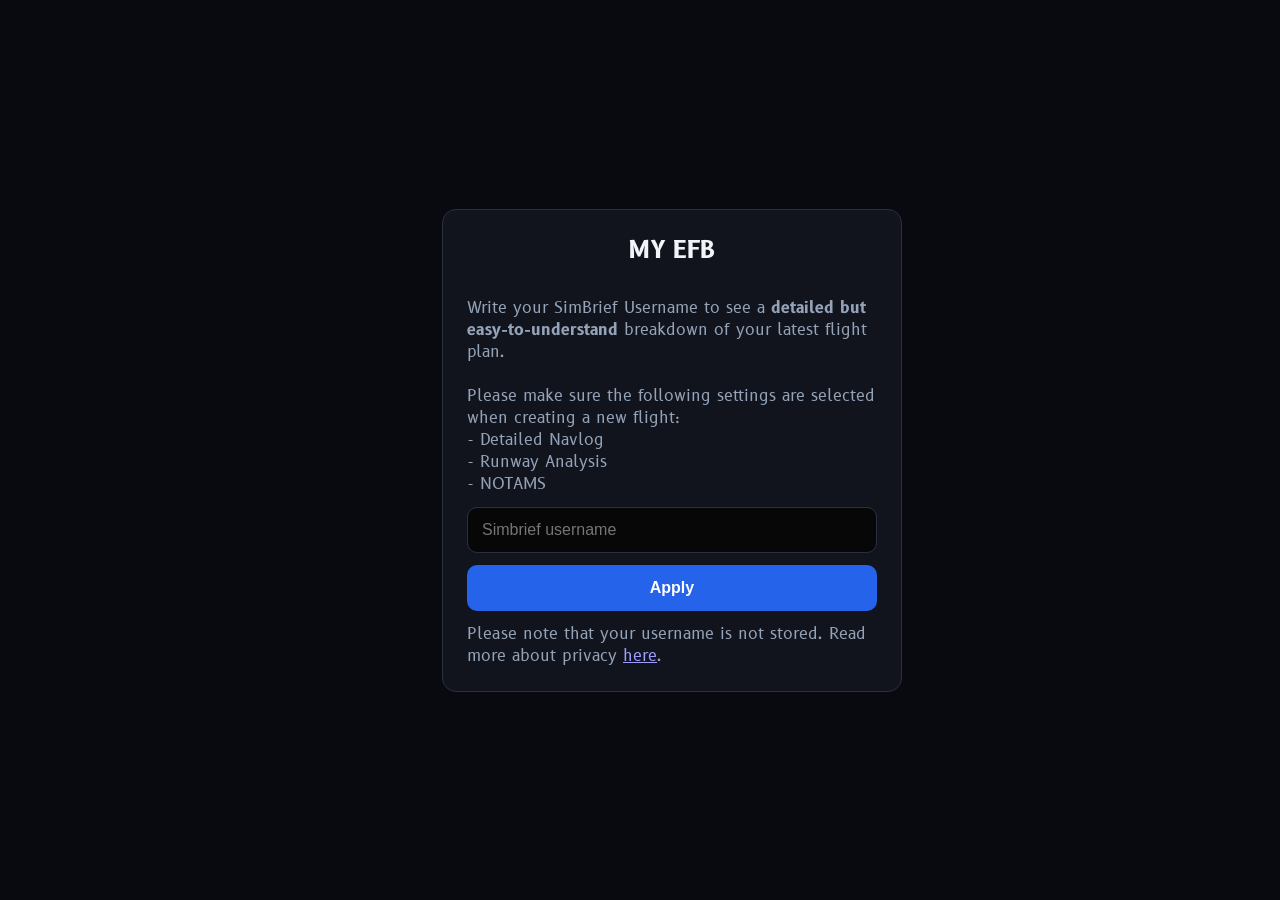
<file: index.html>
<!DOCTYPE html>
<html lang="en">
<head>
  <meta charset="UTF-8">
  <meta name="viewport" content="width=device-width, initial-scale=1.0, viewport-fit=cover">
  <title>MY EFB</title>
  <link rel="stylesheet" href="styles.css">
  <script src="script.js" defer></script>
</head>
<body class="app-shell">
  <main class="landing">
    <section class="card card-centered">
      <h1 class="title">MY EFB</h1>
      <form id="username-form" class="username-form">
        <label for="username-input" class="status">Write your SimBrief Username to see a <b>detailed but easy-to-understand</b> breakdown of your latest flight plan.<br><br>Please make sure the following settings are selected when creating a new flight: <br>- Detailed Navlog<br>- Runway Analysis<br>- NOTAMS</label>
        <input id="username-input" name="username" type="text" autocomplete="off" placeholder="Simbrief username" spellcheck="false" required>
        <button type="submit">Apply</button>
      </form>
      <p id="form-status" class="status">Please note that your username is not stored. Read more about privacy <a href="privacy.html" target="_blank">here</a>.</p>
    </section>
  </main>
</body>
</html>
</file>
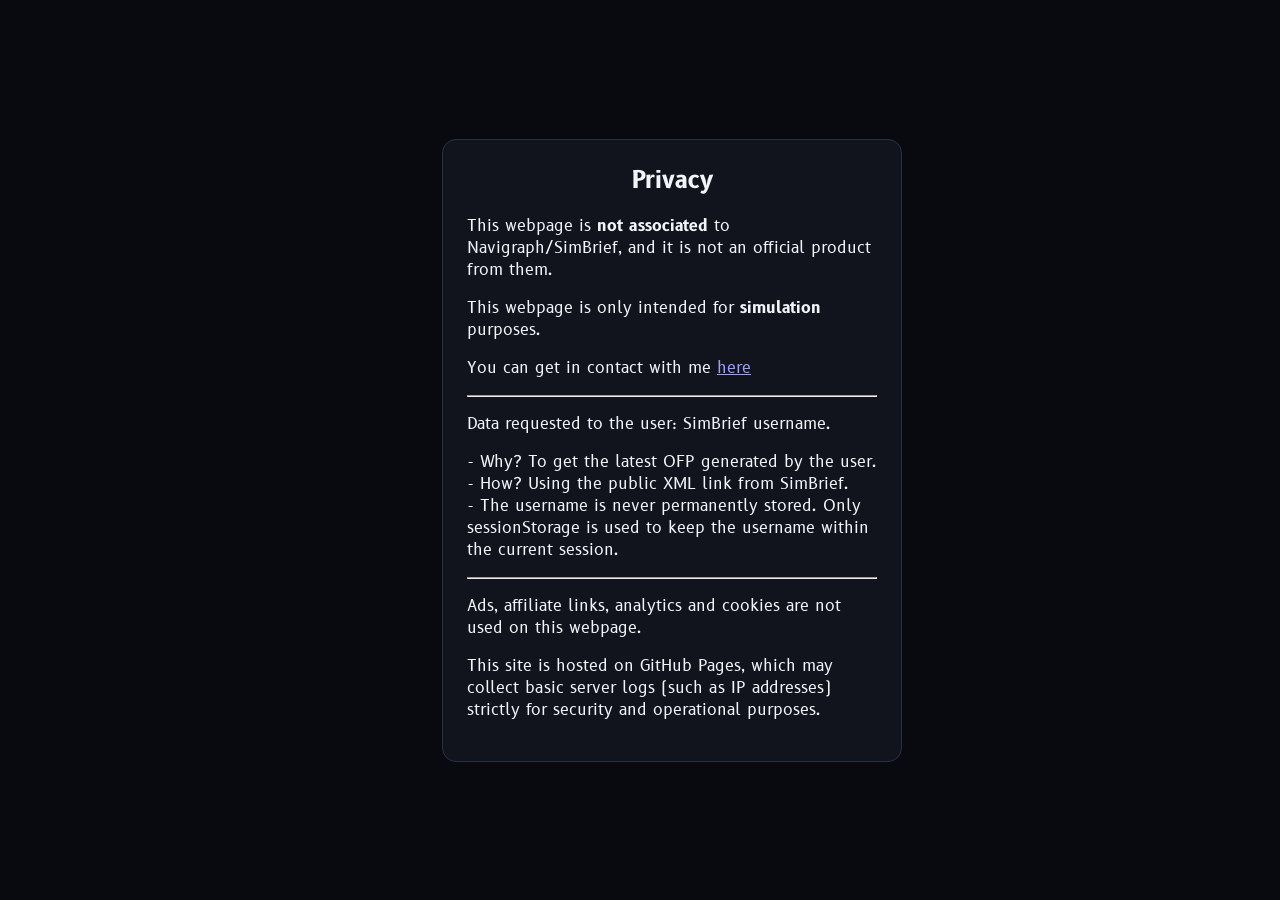
<file: privacy.html>
<!DOCTYPE html>
<html lang="en">
<head>
  <meta charset="UTF-8">
  <meta name="viewport" content="width=device-width, initial-scale=1.0, viewport-fit=cover">
  <title>MY EFB</title>
  <link rel="stylesheet" href="styles.css">
  <script src="script.js" defer></script>
</head>
<body class="app-shell">
  <main class="landing">
    <section class="card card-centered">
      <h1 class="title">Privacy</h1>
      <p>This webpage is <b>not associated</b> to Navigraph/SimBrief, and it is not an official product from them.</p>
      <p>This webpage is only intended for <b>simulation</b> purposes.</p>
      <p>You can get in contact with me <a href="https://linktr.ee/andreubusom" target="_blank">here</a></p>
      <hr>
      <p>Data requested to the user: SimBrief username.</p>
      <p>- Why? To get the latest OFP generated by the user.<br>- How? Using the public XML link from SimBrief.<br>- The username is never permanently stored. Only sessionStorage is used to keep the username within the current session.</p>
      <hr>
      <p>Ads, affiliate links, analytics and cookies are not used on this webpage.</p>
      <p>This site is hosted on GitHub Pages, which may collect basic server logs (such as IP addresses) strictly for security and operational purposes.</p>
    </section>
  </main>
</body>
</html>
</file>
<file: styles.css>
:root {
  color-scheme: dark;
  --bg: #090a0f;
  --panel: #11141d;
  --subpanel: #181c27;
  --border: #293042;
  --text: #f1f5f9;
  --muted: #94a3b8;
  --accent: #2563eb;
  --accent-press: #1d4ed8;
  --timeline: #f1f5f9;
  --important_fields: #112249;
  --input: #070707;
  --ok: #41cc2e;
  --warn: #ff0000;
  --alert: #fbff00;
  --info: #00a2ff;
}

[data-theme="light"] {
  color-scheme: light;
  --bg: #f8fafc;
  --panel: #ffffff;
  --subpanel: #f1f5f9;
  --border: #cbd5e1;
  --text: #0f172a;
  --muted: #64748b;
  --accent: #2563eb;
  --accent-press: #1d4ed8;
  --timeline: #0f172a;
  --important_fields: #b6c8f3;
  --input: #c9c9c9;
  --ok: #16a34a;
  --warn: #ff0000;
  --alert: #ffd000;
  --info: #0284c7;
}

.theme-toggle-btn {
  margin-top: auto;
  width: 100%;
  display: flex;
  align-items: center;
  justify-content: center;
  padding: 10px 0;
  background: transparent;
  border: none;
  border-radius: 8px;
  color: var(--text);
  cursor: pointer;
  transition: background 0.2s;
}

.theme-toggle-btn label {
  display: none;
}

.theme-toggle-btn span {
  font-size: 20px;
  min-width: 30px;
  text-align: center;
}

.theme-toggle-btn:hover {
  background: var(--subpanel);
}


@font-face {
  font-family: 'B612cockpitFONT';
  src: url('B612/B612-Regular.ttf') format('truetype');
  font-weight: normal;
  font-style: normal;
}

@font-face {
  font-family: 'B612cockpitFONT';
  src: url('B612/B612-Bold.ttf') format('truetype');
  font-weight: bold;
  font-style: normal;
}

.airac-ok {
  color: var(--ok);
  font-weight: 600;
}

.airac-warn {
  color: var(--warn);
  font-weight: 600;
}

* {
  box-sizing: border-box;
}

html, body {
  margin: 0;
  width: 100%;
  min-height: 100%;
  font-family: 'B612cockpitFONT', sans-serif;
  background: var(--bg);
  color: var(--text);
}

body {
  touch-action: manipulation;
}

.app-shell {
  padding: 16px 16px 16px 80px;
}

.full-screen {
  min-height: calc(100vh - 40px); 
  display: flex;
  flex-direction: column;
  justify-content: center; 
  margin-bottom: 40px;
}

#section-images {
  max-height: calc(100vh - 40px);
  display: flex;
  flex-direction: column;
}

#section-map, #section-notams {
  display: flex;
  flex-direction: column;
}

#section-notams {
  height: calc(100vh - 40px); 
  min-height: calc(100vh - 40px);
  overflow: hidden; 
  padding-top: 10px; 
}

#section-notams h2 {
  margin-top: 0; 
  margin-bottom: 10px;
}

.sidebar-nav {
  position: fixed;
  left: 0;
  top: 0;
  height: 100vh;
  width: 60px; 
  background: var(--panel);
  border-right: 1px solid var(--border);
  display: flex;
  flex-direction: column;
  align-items: flex-start; 
  padding: 20px 10px;
  z-index: 1200;
  overflow: hidden;
}

.sidebar-nav a {
  width: 100%;
  display: flex;
  align-items: center;
  justify-content: center;
  padding: 10px 0;
  text-decoration: none;
  border-radius: 8px;
  margin-bottom: 8px;
  transition: background 0.2s;
  color: var(--text);
}


.sidebar-nav label {
  display: none;
}

.sidebar-nav span {
  font-size: 1.3rem;
  min-width: 30px;
  text-align: center;
}

.sidebar-nav a:hover {
  background: var(--subpanel);
}

html {
  scroll-behavior: smooth;
  scroll-padding-top: 20px; 
}

.landing {
  min-height: calc(100vh - 32px);
  display: grid;
  place-items: center;
}

.card {
  background: var(--panel);
  border: 1px solid var(--border);
  border-radius: 14px;
  padding: 24px;
}

.card-centered {
  width: min(460px, 100%);
}

.title {
  margin: 0 0 18px;
  text-align: center;
}

.username-form {
  display: grid;
  gap: 12px;
}

.field-label {
  font-size: 0.92rem;
  color: var(--muted);
}

input, select {
  width: 100%;
  border: 1px solid var(--border);
  border-radius: 10px;
  background: var(--input);
  color: var(--text);
  font-size: 1rem;
  padding: 12px 14px;
  min-height: 46px;
}



#tod-target-fix:focus {
  outline: none;
  border-color: var(--accent);
  box-shadow: 0 0 0 3px rgba(63, 125, 255, 0.18);
}

#tod-target-fix option {
  background: var(--panel);
  color: var(--text);
}

button {
  border: 0;
  border-radius: 10px;
  background: var(--accent);
  color: #fff;
  font-size: 1rem;
  font-weight: 600;
  padding: 12px 16px;
  min-height: 46px;
}

button:hover {
  background: var(--accent-press);
  cursor: pointer;
}

.status {
  margin: 12px 0 0;
  min-height: 1.2rem;
  color: var(--muted);
}

.dashboard {
  display: grid;
  grid-template-columns: 1fr;
  gap: 18px;
}

.dashboard-header {
  display: flex;
  justify-content: space-between;
  align-items: center;
  flex-wrap: wrap;
  gap: 10px;
  margin-bottom: 5px;
}

.dashboard-header h1 {
  margin: 0;
  font-size: 30px;
}

.dashboard-header p {
  margin: 0;
  color: var(--muted);
}

.panel {
  border: 1px solid var(--border);
  background: var(--panel);
  border-radius: 14px;
  padding: 18px;
}

.panel h2 {
  margin: 0 0 12px;
  font-size: 2rem;
  letter-spacing: 0.02em;
  text-align: center;
}

.subpanel {
  border: 1px solid var(--border);
  background: var(--subpanel);
  border-radius: 12px;
  padding: 14px;
  text-align: center;
}

.subpanel h3 {
  margin: 0 0 10px;
  font-size: 1.5rem;
}

.loadsheet-grid {
  display: grid;
  grid-template-columns: repeat(3, minmax(240px, 1fr));
  gap: 14px;
}

.perf-grid {
  display: grid;
  grid-template-columns: repeat(2, minmax(240px, 1fr));
  gap: 14px;
}

.grid {
  display: grid;
  gap: 10px;
}

.cols-4 {
  grid-template-columns: repeat(auto-fit, minmax(140px, 1fr));
}

.cols-2 {
  grid-template-columns: repeat(2, minmax(0, 1fr));
}

.cols-1 {
  grid-template-columns: 1fr;
}

.kv {
  border: 1px solid var(--border);
  border-radius: 10px;
  padding: 10px 12px;
  background: var(--subpanel);
  text-align: center;
}

.k {
  color: var(--muted);
  font-size: 1rem;
  margin-bottom: 4px;
}

.v {
  font-size: 1.2rem;
  font-weight: 600;
  word-break: break-word;
  overflow-wrap: anywhere;
  display: block;
  line-height: 1.2;
}

.main-info-layout {
  display: grid;
  grid-template-columns: repeat(3, minmax(260px, 1fr));
  gap: 14px;
}

.fplan-airports {
  display: grid;
  grid-template-columns: repeat(5, minmax(180px, 1fr));
  gap: 12px;
  margin-bottom: 12px;
}

.airport-card {
  border: 1px solid var(--border);
  border-radius: 10px;
  background: var(--subpanel);
  padding: 10px 12px;
  display: grid;
  gap: 6px;
  text-align: center;
}

.airport-title {
  color: var(--muted);
  font-size: 0.9rem;
  letter-spacing: 0.04em;
}

.airport-main {
  font-size: 1.4rem;
  font-weight: 700;
}

.airport-rwy {
  font-size: 1.25rem;
  font-weight: 700;
}

.airport-meta {
  font-size: 1rem;
  color: var(--text);
}

.timeline-line {
  position: relative;
  padding: 42px 18px 16px;
  margin-top: 6px;
}

.timeline-track {
  position: absolute;
  left: 18px;
  right: 18px;
  top: 85px;
  height: 5px;
  background: var(--timeline);
}

.timeline-points {
  position: relative;
  display: flex;
  justify-content: space-between;
  gap: 8px;
}

.timeline-point {
  position: relative;
  flex: 1;
  text-align: center;
}

.timeline-dot {
  width: 3px;
  height: 25px;
  background: var(--timeline);
  margin: 0 auto;
}

.timeline-time {
  font-size: 1.15rem;
  font-weight: 700;
  margin-bottom: 10px;
}

.timeline-name {
  margin-top: 12px;
  color: var(--muted);
  font-size: 0.9rem;
}

.block-gap {
  margin-top: 12px;
}

.section-separator {
  border: 0;
  border-top: 1px solid var(--accent);
  margin: 12px 0 2px;
}

.status-ok {
  color: var(--ok);
}

.status-bad {
  color: var(--warn);
}

.atc-box {
  border: 1px solid var(--border);
  border-radius: 10px;
  background: var(--subpanel);
  padding: 12px;
  white-space: pre-wrap;
  line-height: 1.45;
}

.atc-actions {
  margin-bottom: 10px;
}

.atc-link {
  display: inline-flex;
  align-items: center;
  justify-content: center;
  min-height: 40px;
  padding: 8px 12px;
  border-radius: 9px;
  background: var(--accent);
  color: #fff;
  text-decoration: none;
  font-weight: 600;
}

#atc-pdf-viewer {
  flex: 1;
  display: flex;
  margin-top: 10px;
  overflow: hidden;
}

#atc-pdf-viewer iframe {
  width: 100%;
  height: 100%;
  border: 0;
}

.atc-link:hover {
  background: var(--accent-press);
  cursor: pointer;

}

.winds-wrap {
  border: 1px solid var(--border);
  border-radius: 10px;
  background: var(--subpanel);
}

.winds-toggle {
  cursor: pointer;
  padding: 10px 12px;
  color: var(--muted);
  font-weight: 600;
}

.winds-table-box {
  overflow-x: auto;
  padding: 0 10px 10px;
}

.winds-table {
  width: 100%;
  border-collapse: collapse;
  min-width: 760px;
}

.winds-table th,
.winds-table td {
  border: 1px solid var(--border);
  padding: 8px 10px;
  font-size: 1.05rem;
}

.winds-table th {
  text-align: left;
  color: var(--muted);
  background: var(--subpanel);
}

.fuel-table-box {
  overflow-x: auto;
  width: 100%;
}

.fuel-table {
  width: 100%;
  border-collapse: collapse;
  table-layout: fixed;
}

.fuel-table th,
.fuel-table td {
  border: 1px solid var(--border);
  padding: 8px 10px;
  font-size: 1rem;
}

.fuel-table th:nth-child(1),
.fuel-table td:nth-child(1) {
  width: 100px;
}

.fuel-table th:nth-child(2),
.fuel-table td:nth-child(2) {
  width: 50px;
}

.fuel-table th:nth-child(3),
.fuel-table td:nth-child(3) {
  width: 50px;
}

.fuel-table th {
  text-align: center;
  color: var(--text);
  background: var(--important_fields);
}

.fuel-row-block td {
  font-weight: 700;
  color: var(--text);
  background: var(--important_fields);
}

.impact-group {
  border: 1px solid var(--border);
  border-radius: 10px;
  background: var(--subpanel);
  padding: 10px 12px;
}

.impacts-grid {
  display: grid;
  grid-template-columns: repeat(2, minmax(260px, 1fr));
  gap: 12px;
}

.impact-card {
  border: 1px solid var(--border);
  border-radius: 10px;
  background: var(--subpanel);
  padding: 10px 12px;
}

.impact-title {
  font-size: 1rem;
  color: var(--muted);
  margin-bottom: 8px;
}

.impact-row {
  display: flex;
  justify-content: space-between;
  font-size: 1.2rem;
  margin: 4px 0;
}

.timeline-extra {
  margin-top: 10px;
}

@media (orientation: portrait) {
  .dashboard {
    gap: 12px;
  }
}

@media (max-width: 1200px) {
  .cols-4 {
    grid-template-columns: repeat(2, minmax(180px, 1fr));
  }
  .main-info-layout {
    grid-template-columns: 1fr;
  }
  .loadsheet-grid {
    grid-template-columns: 1fr;
  }
  .fplan-airports {
    grid-template-columns: repeat(2, minmax(180px, 1fr));
  }
  .impacts-grid {
    grid-template-columns: 1fr;
  }
}

@media (max-width: 910px) {
  .cols-4, .cols-2 {
    grid-template-columns: 1fr;
  }
  
  .fplan-airports {
    grid-template-columns: 1fr;
  }

  .main-info-layout, .loadsheet-grid, .perf-grid {
    grid-template-columns: 1fr;
  }

  .app-shell {
    padding: 16px 16px 16px 70px;
  }
}

.slideshow {
  flex-grow: 1;
  display: flex;
  flex-direction: column;
  gap: 10px;
  overflow: hidden;
  align-items: center;
}

.img-wrapper {
  flex-grow: 1;
  display: flex;
  justify-content: center;
  align-items: center;
  overflow: hidden;
}

.slideshow img {
  height: 80%;
  max-width: 900px;
  border-radius: 10px;
  border: 1px solid var(--border);
}

#slideshow-img {
  max-width: 100%;
  max-height: 100%;
  width: auto;
  height: auto;
  object-fit: contain; 
  border-radius: 10px;
  border: 1px solid var(--border);
}

.slideshow-controls {
  display: flex;
  gap: 10px;
}

#notam-controls {
  display: flex;
  gap: 10px;
  flex-wrap: wrap;
  margin-bottom: 12px;
}

#notam-controls select {
  background: var(--subpanel);
  color: var(--text);
  border: 1px solid var(--border);
  padding: 6px 10px;
  border-radius: 6px;
  font-size: 1rem;
  outline: none;
  cursor: pointer;
}

#notam-controls select:hover {
  border-color: var(--accent);
}

#notam-controls select:focus {
  border-color: var(--accent);
  box-shadow: 0 0 0 1px var(--accent);
}

#notam-list {
flex-grow: 1; 
  overflow-y: auto; 
  padding-right: 6px;
  background: var(--subpanel); 
  border-radius: 8px;
}

#notam-list::-webkit-scrollbar {
  width: 8px;
}

#notam-list::-webkit-scrollbar-thumb {
  background: var(--border);
  border-radius: 4px;
}

#notam-list::-webkit-scrollbar-thumb:hover {
  background: var(--accent);
}

.notam-card {
  background: var(--subpanel);
  border: 1px solid var(--border);
  border-left: 6px solid var(--accent);
  border-radius: 8px;
  padding: 12px;
  margin-bottom: 10px;
  font-size: 1rem;
}

.notam-card.critical {
  border-left-color: var(--warn);
}

.notam-card.operational {
  border-left-color: var(--alert);
}

.notam-card.info {
  border-left-color: var(--info);
}

.notam-header {
  display: flex;
  gap: 10px;
  flex-wrap: wrap;
  align-items: center;
  margin-bottom: 6px;
}

.notam-id {
  font-weight: 600;
  color: var(--accent);
}

.notam-airport {
  background: var(--panel);
  padding: 2px 6px;
  border-radius: 4px;
  font-size: 1rem;
}

.notam-category {
  color: var(--text);
  font-size: 1rem;
  font-weight: bold;
  text-decoration: underline;
}

.notam-valid {
  color: var(--muted);
  font-size: 0.8rem;
  margin-bottom: 6px;
  font-style: italic;
}

.notam-text {
  line-height: 1.5;
  white-space: normal;
  color: var(--text);
}

.notam-map-link {
  display: inline-block;
  background: var(--accent);
  color: white;
  text-decoration: none;
  padding: 2px 8px;
  border-radius: 4px;
  font-size: 0.8rem;
  font-weight: bold;
  margin-left: 5px;
  vertical-align: middle;
  transition: opacity 0.2s;
}

.notam-map-link:hover {
  opacity: 0.8;
}

.calc-grid {
  display: grid;
  grid-template-columns: repeat(2, 1fr);
  gap: 12px;
}

.calc-panel {
  border: 1px solid var(--border);
  border-radius: 12px;
  background: var(--subpanel);
  padding: 16px;
  box-shadow: 0 2px 14px rgba(12, 24, 48, 0.32);
  transition: transform 0.18s ease, border-color 0.18s ease, box-shadow 0.18s ease;
}

.calc-panel:hover {
  transform: translateY(-1px);
  border-color: var(--accent);
  box-shadow: 0 4px 18px rgba(12, 24, 48, 0.4);
}

.calc-title {
  font-size: 0.96rem;
  margin: 0 0 10px;
  color: var(--text);
  font-weight: 700;
  cursor: pointer;
  user-select: none;
}

.calc-panel:not(.is-open) > .calc-title ~ * {
  display: none !important;
}

.calc-grid-inputs {
  display: grid;
  grid-template-columns: repeat(auto-fit, minmax(140px, 1fr));
  gap: 10px;
}

.result-box {
  margin-top: 10px;
  padding: 10px;
  background-color: var(--subpanel);
  border-left: 4px solid var(--accent);
  font-size: 0.95rem;
  font-weight: 700;
}

.result-note { font-size: 1rem; color: var(--muted); }
.calc-note { font-size: 1rem; color: var(--muted); margin-bottom: 8px; }

@media (max-width: 910px) {
  .calc-grid { grid-template-columns: 1fr; }
}

.leaflet-tooltip.map-tooltip-wide {
  background-color: var(--subpanel) !important;
  border: 1px solid var(--border) !important;
  color: var(--text) !important;
  padding: 5px 12px !important;
  border-radius: 4px !important;
  font-size: 1rem !important;
  box-shadow: 0 2px 10px rgba(0,0,0,0.5) !important;
  
  min-width: 300px; 
  max-width: 450px;
  white-space: wrap;
}

.leaflet-tooltip-notam-fix {
  background-color: var(--subpanel) !important;
  border: 1px solid var(--border) !important;
  color: var(--text) !important;
  padding: 10px 15px !important;
  border-radius: 6px !important;
  font-size: 0.9rem !important;
  box-shadow: 0 4px 15px rgba(0,0,0,0.6) !important;
  width: 500px; 
  white-space: normal !important; 
  overflow-wrap: break-word;
}

.map-tooltip-notam b {
  display: block;
  margin-bottom: 5px;
  text-decoration: underline;
}

.leaflet-tooltip-top:before, .leaflet-tooltip-bottom:before {
  border-top-color: var(--border) !important;
}

#map {
  background: #ffffff;
}

.leaflet-container {
  background: #ffffff;
}

.leaflet-tile-pane {
  filter: none;
}

.leaflet-tile {
  background: #ffffff;
}

.map-tooltip-wide span {
  margin: 0 5px;
  border-left: 1px solid var(--border);
  padding-left: 8px;
}

.leaflet-interactive {
  pointer-events: fill stroke !important;
}

.leaflet-tooltip {
  background-color: var(--panel) !important;
  color: var(--text) !important;
  border: 1px solid var(--border) !important;
  box-shadow: 0 2px 8px rgba(0, 0, 0, 0.4) !important;
}

.leaflet-tooltip-top:before {
  border-top-color: var(--border) !important;
}

.leaflet-tooltip-bottom:before {
  border-bottom-color: var(--border) !important;
}

.leaflet-tooltip-left:before {
  border-left-color: var(--border) !important;
}

.leaflet-tooltip-right:before {
  border-right-color: var(--border) !important;
}

.material-symbols-outlined {
  font-variation-settings:
  'FILL' 0,
  'wght' 400,
  'GRAD' 0,
  'opsz' 24;
}

.radar-controls {
  display: flex;
  align-items: center;
  gap: 16px;
  margin-bottom: 10px;
  background: var(--subpanel);
  padding: 8px 12px;
  border-radius: 8px;
  border: 1px solid var(--border);
}

.radar-controls button {
  background: var(--accent);
  color: #fff;
  border: none;
  padding: 4px 10px;
  border-radius: 4px;
  cursor: pointer;
}

.radar-controls button:hover {
  background: var(--accent-press);
}

.metar-taf-decoder-grid {
  display: grid;
  grid-template-columns: repeat(2, minmax(0, 1fr));
  gap: 14px;
  padding: 12px;
}

.weather-decoder-column {
  min-width: 0;
  display: flex;
  flex-direction: column;
  gap: 8px;
}

.weather-decoder-column h3 {
  margin: 0;
  color: var(--info);
}

.weather-query-controls {
  display: flex;
  align-items: center;
  gap: 8px;
  width: 100%;
}

.weather-airport-input {
  flex: 1;
  min-width: 0;
  padding: 8px 10px;
  border: 1px solid var(--border);
  border-radius: 6px;
  background: var(--input);
  color: var(--text);
  font-size: 1rem;
  text-transform: uppercase;
}

.weather-apply-btn {
  flex: 0 0 auto;
  padding: 7px 12px;
  border: 0;
  border-radius: 6px;
  background: var(--accent);
  color: #fff;
  font-weight: 700;
  cursor: pointer;
}

.weather-apply-btn:hover { background: var(--accent-press); }
.weather-apply-btn:disabled { opacity: 0.6; cursor: wait; }

.weather-decoder-output {
  min-width: 0;
  margin-top: 4px;
}

.weather-card {
  background: var(--panel);
  border: 1px solid var(--border);
  border-radius: 10px;
  padding: 12px;
  color: var(--text);
  display: flex;
  flex-direction: column;
  gap: 10px;
}

.weather-header {
  display: flex;
  justify-content: space-between;
  align-items: flex-start;
  gap: 8px;
  border-bottom: 1px solid var(--border);
  padding-bottom: 8px;
}

.weather-header h3 {
  margin: 0;
  color: var(--info);
  font-size: 1.1rem;
}

.weather-header span {
  color: var(--muted);
  font-size: 0.8rem;
}

.weather-body {
  display: flex;
  flex-direction: column;
  gap: 10px;
}

.weather-main-stats {
  display: grid;
  grid-template-columns: repeat(2, minmax(0, 1fr));
  gap: 8px;
  background: var(--subpanel);
  padding: 10px;
  border-radius: 8px;
}

.weather-main-stats > div,
.weather-wind > div:last-child {
  display: flex;
  flex-direction: column;
}

.weather-stat-label {
  color: var(--muted);
  font-size: 0.75rem;
}

.weather-wind,
.weather-clouds {
  background: var(--subpanel);
  border-radius: 8px;
  padding: 10px;
}

.weather-wind {
  display: flex;
  align-items: center;
  gap: 12px;
}

.weather-compass {
  width: 42px;
  height: 42px;
  flex: 0 0 42px;
  border: 2px solid var(--info);
  border-radius: 50%;
  position: relative;
}

.weather-compass-arrow {
  width: 2px;
  height: 19px;
  background: var(--warn);
  position: absolute;
  left: 19px;
  top: 3px;
  transform-origin: center bottom;
}

.weather-clouds {
  display: flex;
  flex-direction: column;
  gap: 6px;
}

.weather-cloud-item {
  display: flex;
  justify-content: space-between;
  gap: 8px;
  background: var(--panel);
  padding: 6px 8px;
  border-radius: 4px;
  font-size: 0.82rem;
}

.weather-phenomena { color: var(--info); }
.weather-variable-wind { color: #ff571a; font-size: 0.8rem; margin-top: 2px; }
.weather-gust { color: var(--warn); font-size: 0.78rem; margin-top: 2px; }

.weather-raw {
  background: var(--subpanel);
  color: var(--ok);
  border-radius: 6px;
  padding: 8px;
  font: 0.78rem/1.4 monospace;
  overflow-wrap: anywhere;
}

.weather-empty,
.weather-loading,
.weather-error {
  padding: 12px;
  border: 1px solid var(--border);
  border-radius: 8px;
  color: var(--muted);
  background: var(--subpanel);
}

.weather-error { color: var(--warn); }

.flt-cat {
  padding: 4px 8px;
  border-radius: 6px;
  color: #fff !important;
  font-weight: 700;
  font-size: 0.75rem !important;
}

.flt-vfr { background: #15803d; }
.flt-mvfr { background: #0369a1; }
.flt-ifr { background: #b91c1c; }
.flt-lifr { background: #6b21a8; }

.cloud-type-badge {
  padding: 1px 5px;
  border-radius: 4px;
  font-size: 0.75rem;
}

.cloud-type-badge.cb { color: #ef4444; background: rgba(239, 68, 68, 0.15); }
.cloud-type-badge.tcu { color: #f97316; background: rgba(249, 115, 22, 0.15); }

.taf-card { overflow: hidden; }
.taf-validity {
  color: var(--info) !important;
  background: var(--subpanel);
  border: 1px solid var(--border);
  padding: 6px 8px;
  border-radius: 6px;
  white-space: nowrap;
}

.taf-temperatures {
  background: var(--subpanel);
  border: 1px solid var(--border);
  padding: 7px 9px;
  border-radius: 6px;
  font-size: 0.82rem;
}

.taf-table-wrapper {
  overflow-x: auto;
  background: var(--subpanel);
  border: 1px solid var(--border);
  border-radius: 8px;
}

.taf-table {
  width: 100%;
  border-collapse: collapse;
  font-size: 0.78rem;
  white-space: nowrap;
}

.taf-table th,
.taf-table td {
  border: 1px solid var(--border);
  padding: 7px 8px;
  text-align: center;
  vertical-align: top;
}

.taf-table th { color: var(--info); background: var(--panel); font-family: monospace; }
.taf-table .cell-label { position: sticky; left: 0; z-index: 2; min-width: 90px; color: var(--text); background: var(--panel); text-align: left; font-weight: 700; }
.taf-table th.cell-label { z-index: 3; background: var(--subpanel); }

.cell-change { padding: 4px; margin-top: 4px; border-radius: 4px; font-size: 0.72rem; }
.change-tag { display: block; font-weight: 700; font-size: 0.68rem; }
.change-color-0 { background: rgba(59, 130, 246, 0.15); color: #93c5fd; border: 1px dashed #3b82f6; }
.change-color-1 { background: rgba(239, 68, 68, 0.15); color: #fca5a5; border: 1px dashed #ef4444; }
.change-color-2 { background: rgba(234, 179, 8, 0.15); color: #fde047; border: 1px dashed #eab308; }
.change-color-3 { background: rgba(34, 197, 94, 0.15); color: #86efac; border: 1px dashed #22c55e; }
.change-color-4 { background: rgba(249, 115, 22, 0.15); color: #fdba74; border: 1px dashed #f97316; }
.change-color-5 { background: rgba(236, 72, 153, 0.15); color: #fbcfe8; border: 1px dashed #ec4899; }

[data-theme="light"] .change-color-0 { background: #dbeafe; color: #1e3a8a; border-color: #2563eb; }
[data-theme="light"] .change-color-1 { background: #fee2e2; color: #991b1b; border-color: #dc2626; }
[data-theme="light"] .change-color-2 { background: #fef3c7; color: #854d0e; border-color: #ca8a04; }
[data-theme="light"] .change-color-3 { background: #dcfce7; color: #166534; border-color: #16a34a; }
[data-theme="light"] .change-color-4 { background: #ffedd5; color: #9a3412; border-color: #ea580c; }
[data-theme="light"] .change-color-5 { background: #fce7f3; color: #9d174d; border-color: #db2777; }

@media (max-width: 910px) {
  .metar-taf-decoder-grid { grid-template-columns: 1fr; }
  .weather-header { flex-direction: column; }
  .taf-validity { white-space: normal; }
  .weather-query-controls { align-items: stretch; }
}
</file>
